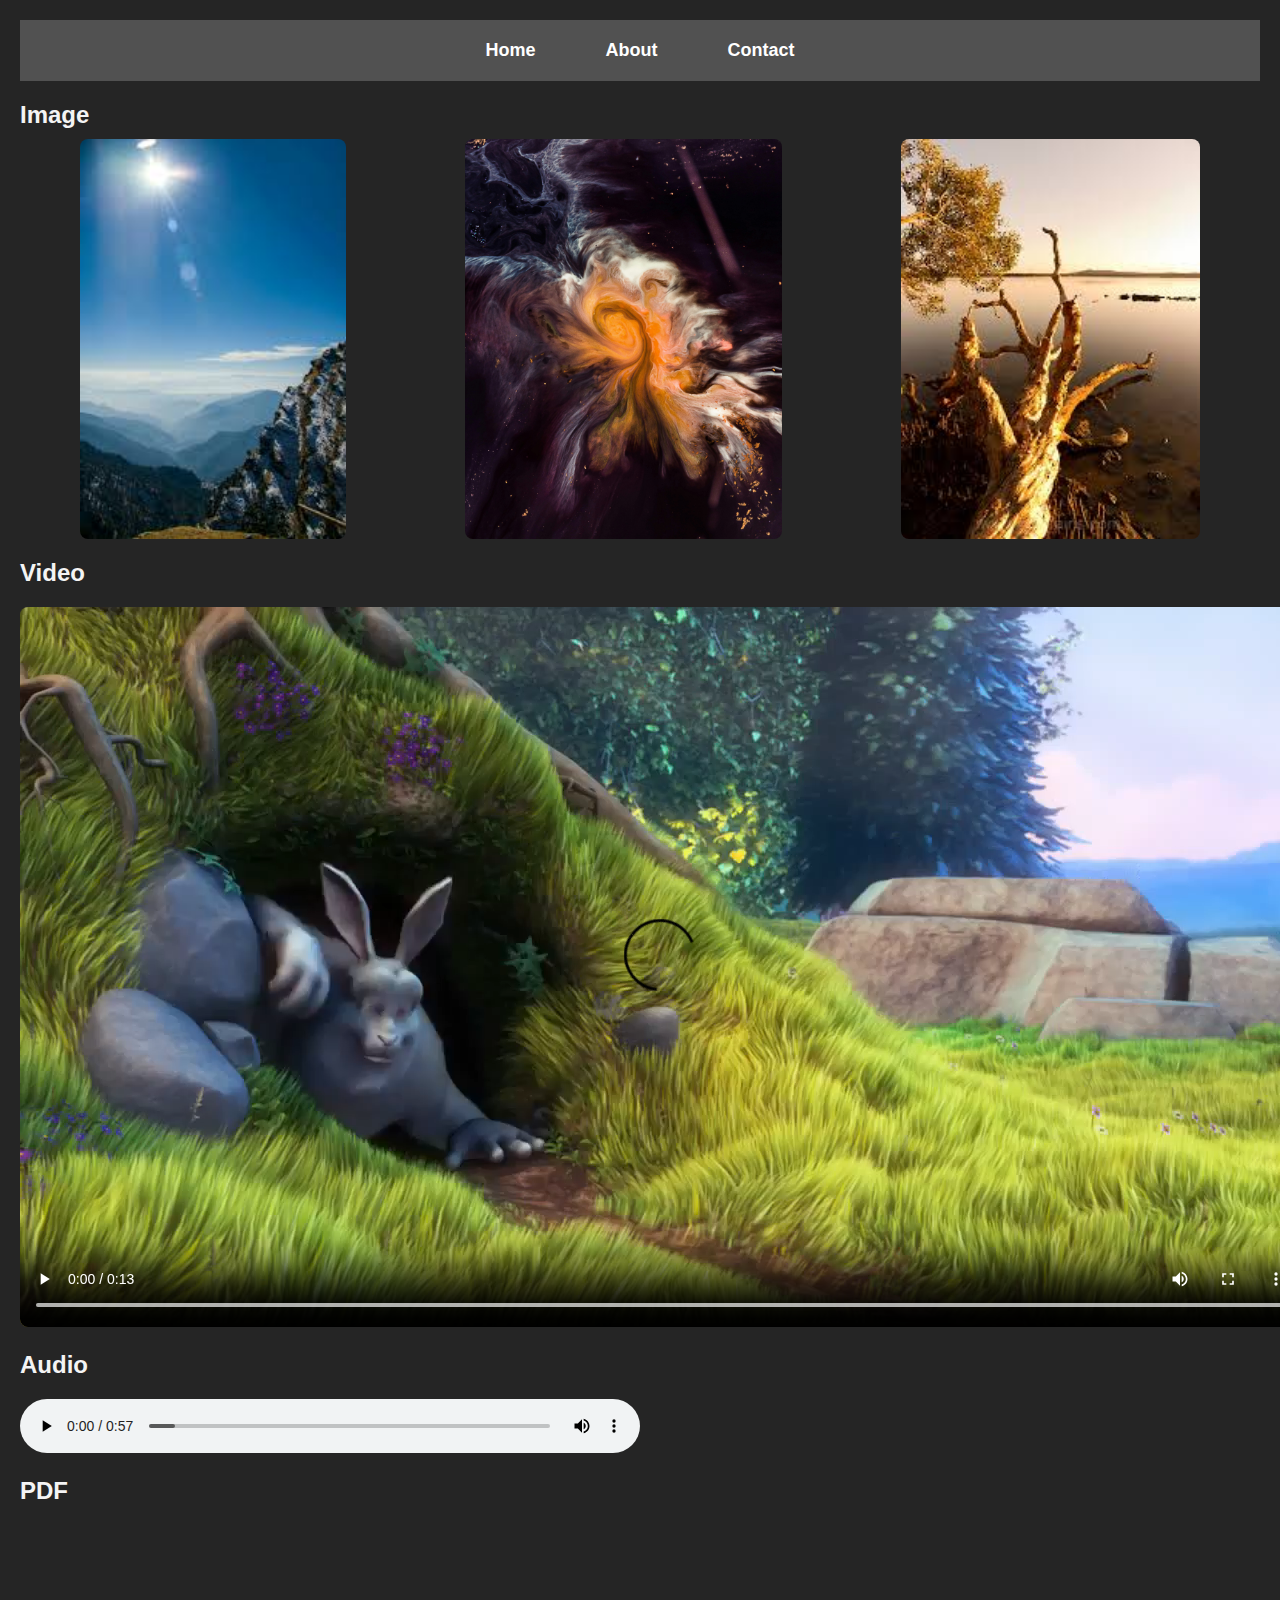
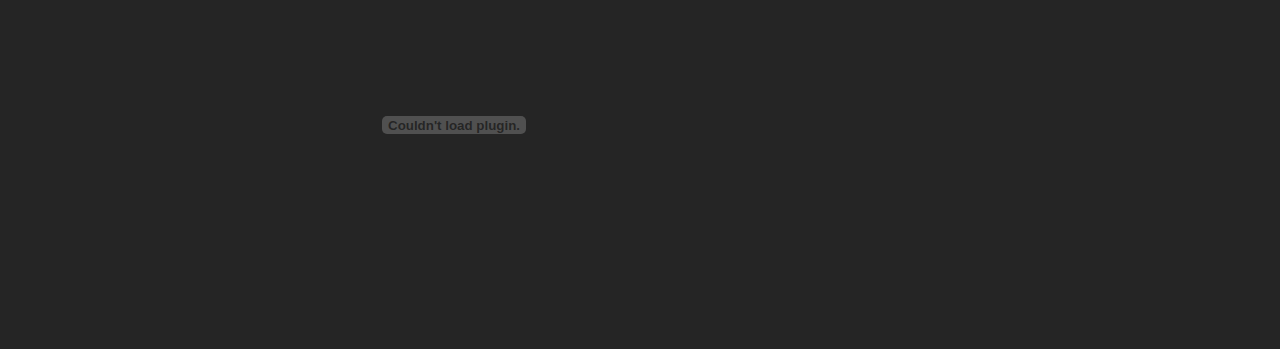
<file: index.html>
<!DOCTYPE html>
<html lang="en">

<head>
    <meta charset="UTF-8">
    <meta name="viewport" content="width=device-width, initial-scale=1.0">
    <title>Home</title>
    <link rel="stylesheet" href="/src/styles/style.css">

</head>

<body>
    <nav>
        <a href="index.html">Home</a>
        <a href="about.html">About</a>
        <a href="contact.html">Contact</a>
    </nav>

    <h3>Image</h3>
    <div>
        <img src="src/assets/image1.png" alt="UCSC1">
        <img src="src/assets/image2.jpg" alt="UCSC2">
        <img src="/src/assets/image3.jpeg" alt="UCSC3">
    </div>
    <h3>Video</h3>
    <video src="/src/assets/video.mp4" controls></video>
    <h4>Audio</h4>
    <audio src="/src/assets/audio.mp3" controls></audio>
    <h4>PDF</h4>
    <embed src="/src/assets/pdf.pdf" type="application/pdf">

</body>

</html>
</file>
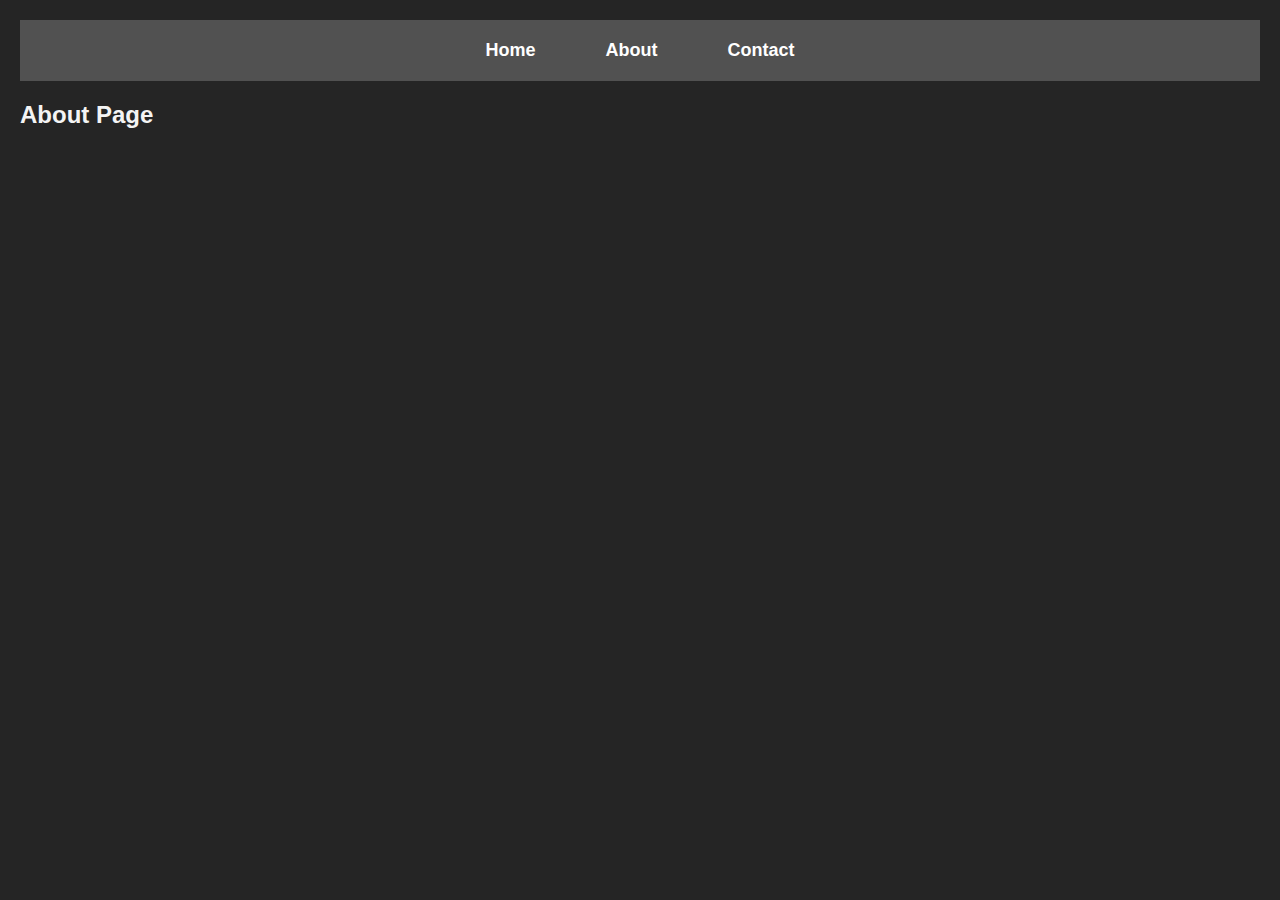
<file: about.html>
<!DOCTYPE html>
<html lang="en">
<head>
    <meta charset="UTF-8">
    <meta name="viewport" content="width=device-width, initial-scale=1.0">
    <title>About</title>
    <link rel="stylesheet" href="/src/styles/style.css">

</head>
<body>

    <nav>
        <a href="index.html">Home</a>
        <a href="about.html">About</a>
        <a href="contact.html">Contact</a>
    </nav>
    <h3>About Page</h3>
</body>
</html>
</file>
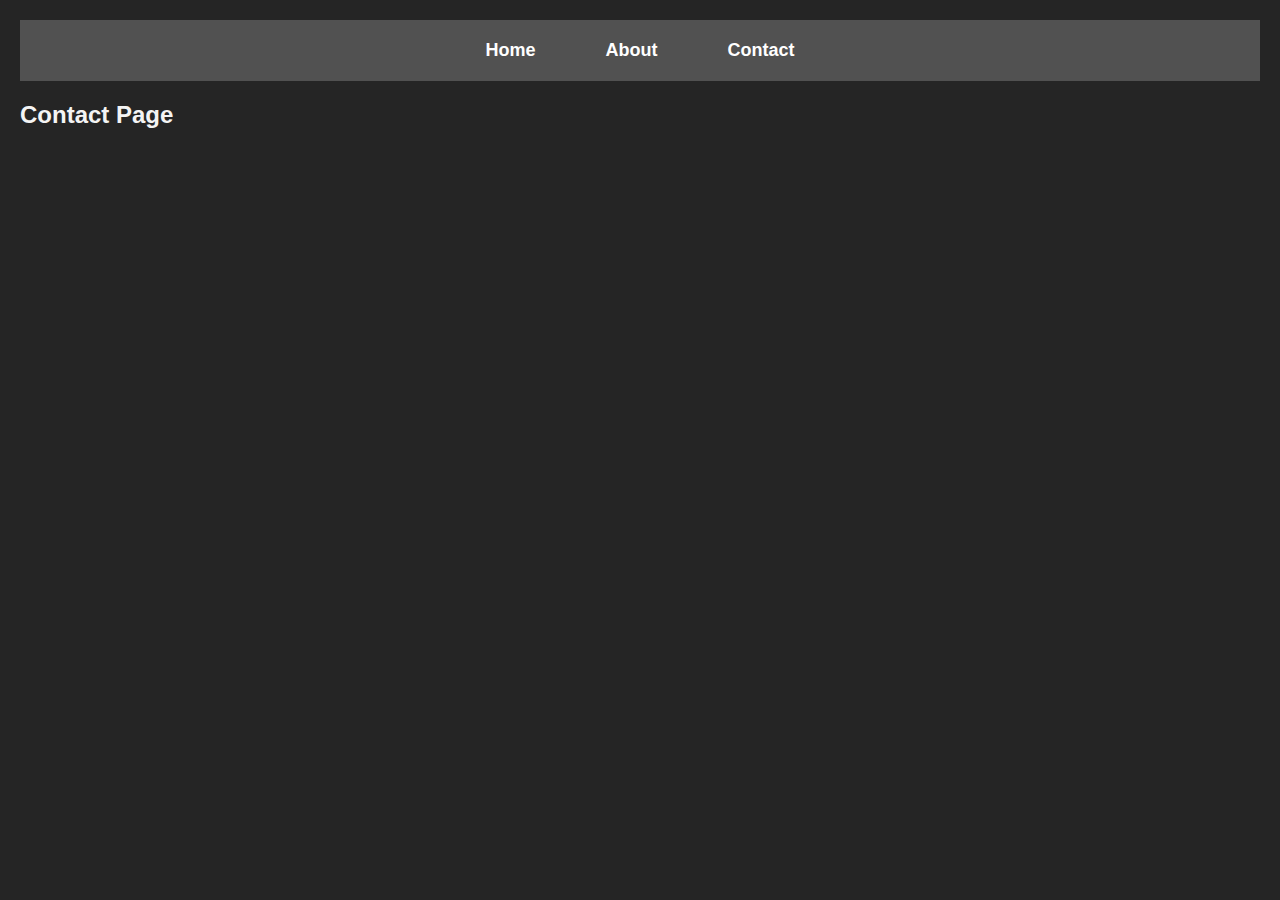
<file: contact.html>
<!DOCTYPE html>
<html lang="en">
<head>
    <meta charset="UTF-8">
    <meta name="viewport" content="width=device-width, initial-scale=1.0">
    <title>Contact</title>
    <link rel="stylesheet" href="/src/styles/style.css">

</head>
<body>

    <nav>
        <a href="index.html">Home</a>
        <a href="about.html">About</a>
        <a href="contact.html">Contact</a>
    </nav>
    <h3>Contact Page</h3>
</body>
</html>
</file>
<file: src/styles/style.css>
/* style.css */

/* Basic reset */
* {
    margin: 0;
    padding: 0;
    box-sizing: border-box;
}

body {
    font-family: Verdana, Geneva, Tahoma, sans-serif;
    background-color: #252525;
    color: #f4f4f4;
    padding: 20px;
}

nav {
    background-color: #515151;
    padding: 10px;
    display: flex;
    justify-content: center;
    gap: 30px;
}

nav a {
    color: #fff;
    text-decoration: none;
    padding: 10px 20px;
    font-size: 18px;
    font-weight: 550;
}

nav a:hover {
    background-color: #575757;
}

h3, h4 {
    margin-top: 20px;
    font-size: 24px;
}

div{
    display: flex;
    justify-content: space-around;
    align-items: center;
}

img {
    width: auto;
    height: 400px;
    display: block;
    margin-top: 10px;
    border-radius: 8px;
}

video {
    width: auto;
    margin-top: 20px;
    text-align: end;
    border-radius: 8px;
}

audio {
    width: 50%;
    margin-top: 20px;
}
embed{
    width: 70%;
    height: 400px;
    margin-top: 20px;
}
</file>
